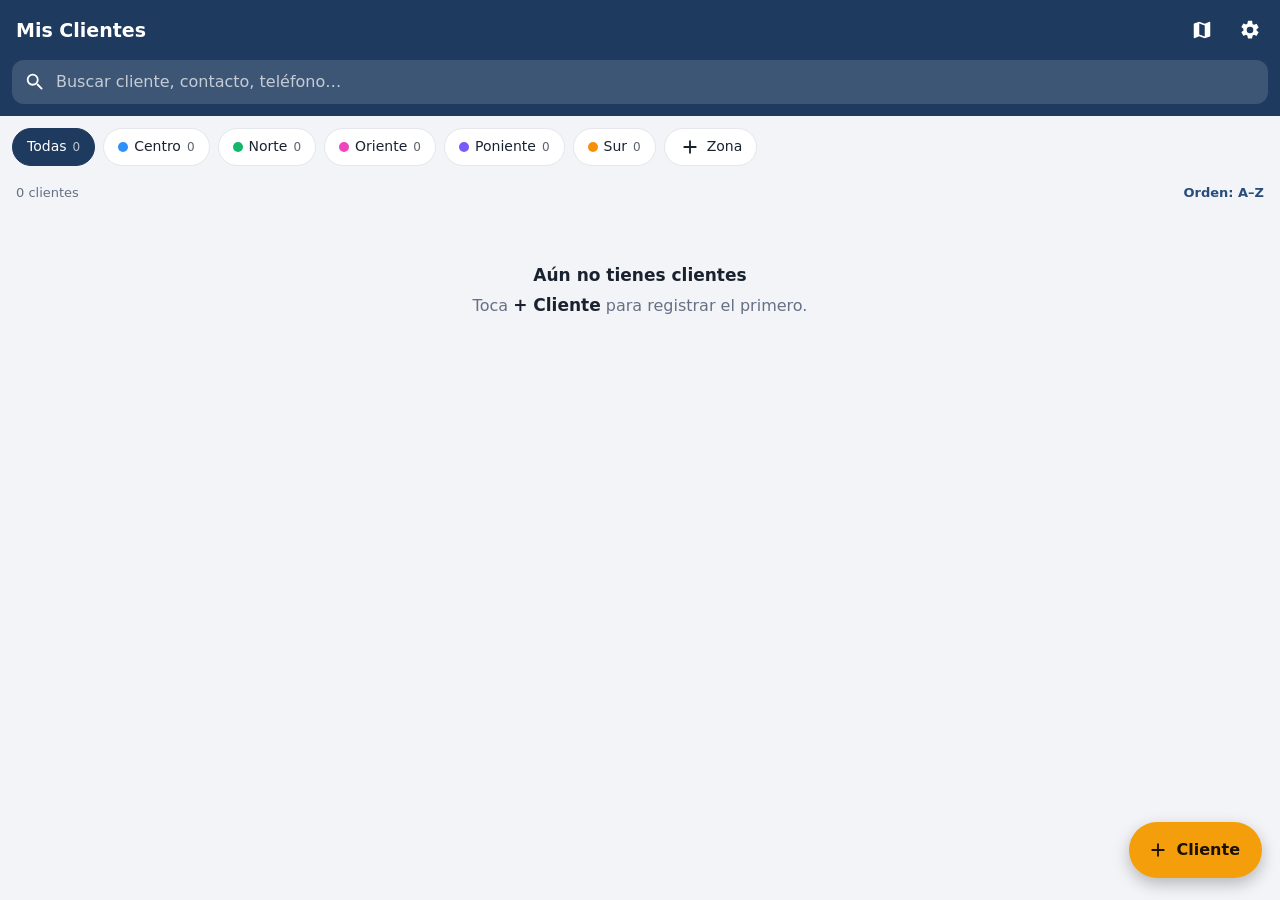
<file: app/src/main/assets/www/index.html>
<!doctype html>
<html lang="es">
<head>
  <meta charset="utf-8">
  <meta name="viewport" content="width=device-width, initial-scale=1, viewport-fit=cover">
  <meta name="theme-color" content="#1E3A5F">
  <title>Mis Clientes</title>
  <link rel="stylesheet" href="styles.css">
</head>
<body>
  <div id="app"></div>
  <div id="toast" class="toast" role="status" aria-live="polite"></div>
  <script src="db.js"></script>
  <script src="app.js"></script>
</body>
</html>
</file>
<file: app/src/main/assets/www/styles.css>
:root {
  --brand: #1e3a5f;
  --brand-2: #284d7a;
  --accent: #f59e0b;
  --bg: #f2f4f7;
  --card: #ffffff;
  --text: #1a2230;
  --muted: #667085;
  --line: #e4e7ec;
  --danger: #d92d20;
  --wa: #25d366;
  --wa-dark: #128c7e;
  --shadow: 0 1px 2px rgba(16, 24, 40, .06), 0 1px 3px rgba(16, 24, 40, .1);
  --radius: 14px;
}
@media (prefers-color-scheme: dark) {
  :root {
    --bg: #0f1520;
    --card: #1a2230;
    --text: #e8ecf2;
    --muted: #98a2b3;
    --line: #2a3445;
    --shadow: none;
  }
}

* { box-sizing: border-box; -webkit-tap-highlight-color: transparent; }
html, body { margin: 0; height: 100%; }
body {
  font-family: system-ui, -apple-system, "Segoe UI", Roboto, sans-serif;
  background: var(--bg);
  color: var(--text);
  font-size: 16px;
  line-height: 1.4;
}
button, input, select, textarea { font: inherit; color: inherit; }
button { cursor: pointer; }
svg.i { width: 22px; height: 22px; flex: none; }

/* ---------- Barra superior ---------- */
.top {
  position: sticky; top: 0; z-index: 10;
  background: var(--brand); color: #fff;
  display: flex; align-items: center; gap: 4px;
  padding: 8px 8px; min-height: 56px;
}
.top h1 { font-size: 19px; margin: 0 0 0 8px; flex: 1; font-weight: 600;
  white-space: nowrap; overflow: hidden; text-overflow: ellipsis; }
.icon-btn {
  background: none; border: 0; color: inherit; width: 44px; height: 44px;
  border-radius: 50%; display: grid; place-items: center; flex: none;
}
.icon-btn:active { background: rgba(255, 255, 255, .15); }

/* ---------- Búsqueda y zonas ---------- */
.toolbar { background: var(--brand); padding: 0 12px 12px; }
.search {
  display: flex; align-items: center; gap: 8px;
  background: rgba(255, 255, 255, .14); color: #fff;
  border-radius: 12px; padding: 0 12px; height: 44px;
}
.search input { flex: 1; background: none; border: 0; outline: none; color: #fff; min-width: 0; }
.search input::placeholder { color: rgba(255, 255, 255, .7); }
.chips {
  display: flex; gap: 8px; overflow-x: auto; padding: 12px 12px 4px;
  scrollbar-width: none;
}
.chips::-webkit-scrollbar { display: none; }
.chip {
  flex: none; border: 1px solid var(--line); background: var(--card);
  border-radius: 999px; padding: 7px 14px; font-size: 14px;
  display: inline-flex; align-items: center; gap: 6px; white-space: nowrap;
}
.chip.on { background: var(--brand); border-color: var(--brand); color: #fff; }
.chip .n { opacity: .7; font-size: 12px; }
.dot { width: 10px; height: 10px; border-radius: 50%; flex: none; background: var(--muted); }

.listhead {
  display: flex; justify-content: space-between; align-items: center;
  padding: 8px 16px; color: var(--muted); font-size: 13px;
}
.sort { background: none; border: 0; color: var(--brand-2); font-weight: 600; font-size: 13px; padding: 6px 0; }
@media (prefers-color-scheme: dark) { .sort { color: #7fb0ff; } }

/* ---------- Lista de clientes ---------- */
.list { padding: 0 12px 96px; display: flex; flex-direction: column; gap: 8px; }
.row {
  background: var(--card); border-radius: var(--radius); box-shadow: var(--shadow);
  display: flex; align-items: center; gap: 12px; padding: 12px 8px 12px 14px;
}
.row .main { flex: 1; min-width: 0; }
.row .name { font-weight: 600; white-space: nowrap; overflow: hidden; text-overflow: ellipsis; }
.row .sub { color: var(--muted); font-size: 13px; white-space: nowrap; overflow: hidden; text-overflow: ellipsis;
  display: flex; align-items: center; gap: 6px; }
.avatar {
  width: 42px; height: 42px; border-radius: 50%; display: grid; place-items: center;
  color: #fff; font-weight: 700; flex: none; font-size: 15px;
}
.wa-btn {
  width: 44px; height: 44px; border-radius: 50%; border: 0; display: grid; place-items: center;
  background: var(--wa); color: #fff; flex: none;
}
.wa-btn:disabled { background: var(--line); color: var(--muted); }

.empty { text-align: center; color: var(--muted); padding: 48px 24px; }
.empty b { display: block; color: var(--text); font-size: 17px; margin-bottom: 6px; }

.fab {
  position: fixed; right: 18px; bottom: 22px; z-index: 20;
  height: 56px; padding: 0 22px 0 18px; border-radius: 28px; border: 0;
  background: var(--accent); color: #1a1200; font-weight: 700;
  display: flex; align-items: center; gap: 8px;
  box-shadow: 0 6px 16px rgba(0, 0, 0, .25);
}

/* ---------- Formularios ---------- */
.page { padding: 16px 12px 110px; display: flex; flex-direction: column; gap: 12px; }
.card { background: var(--card); border-radius: var(--radius); box-shadow: var(--shadow); padding: 14px; }
.card h2 { font-size: 15px; margin: 0 0 10px; color: var(--muted); font-weight: 600; text-transform: uppercase; letter-spacing: .03em; }
label.f { display: block; margin-bottom: 12px; }
label.f:last-child { margin-bottom: 0; }
label.f span { display: block; font-size: 13px; color: var(--muted); margin-bottom: 4px; }
.in {
  width: 100%; border: 1px solid var(--line); background: var(--bg);
  border-radius: 10px; padding: 11px 12px; outline: none;
}
.in:focus { border-color: var(--brand-2); }
textarea.in { resize: vertical; min-height: 80px; }
.btn {
  border: 0; border-radius: 12px; padding: 13px 16px; font-weight: 600;
  background: var(--brand); color: #fff; display: inline-flex; align-items: center; justify-content: center; gap: 8px;
}
.btn.block { width: 100%; }
.btn.ghost { background: transparent; color: var(--text); border: 1px solid var(--line); }
.btn.danger { background: transparent; color: var(--danger); border: 1px solid var(--line); }
.btn:disabled { opacity: .5; }

/* ---------- Ficha del cliente ---------- */
.hero { background: var(--brand); color: #fff; padding: 4px 16px 18px; }
.hero .zone { display: inline-flex; align-items: center; gap: 6px; font-size: 13px;
  background: rgba(255, 255, 255, .14); border-radius: 999px; padding: 4px 10px; }
.hero .meta { margin-top: 10px; font-size: 14px; opacity: .9; display: grid; gap: 4px; }
.hero .meta div { display: flex; gap: 8px; align-items: flex-start; }
.hero .meta svg { width: 18px; height: 18px; margin-top: 1px; opacity: .8; }
.actions { display: grid; grid-template-columns: repeat(3, 1fr); gap: 8px; margin-top: 14px; }
.act {
  border: 0; border-radius: 12px; padding: 10px 4px; color: #fff; background: rgba(255, 255, 255, .14);
  display: flex; flex-direction: column; align-items: center; gap: 4px; font-size: 13px; font-weight: 600;
}
.act.wa { background: var(--wa-dark); }
.act:disabled { opacity: .4; }
.notes-box { white-space: pre-wrap; font-size: 15px; }

.timeline { display: flex; flex-direction: column; gap: 8px; }
.entry { background: var(--card); border-radius: var(--radius); box-shadow: var(--shadow); padding: 12px 14px; }
.entry .h { display: flex; align-items: center; gap: 8px; font-size: 13px; color: var(--muted); }
.entry .h .del { margin-left: auto; width: 34px; height: 34px; color: var(--muted); }
.entry .t { white-space: pre-wrap; margin-top: 6px; word-wrap: break-word; }
.entry audio { width: 100%; margin-top: 8px; height: 40px; }
.badge { font-size: 12px; font-weight: 700; border-radius: 6px; padding: 2px 8px; color: #fff; }
.badge.visita { background: #2e90fa; }
.badge.pedido { background: #12b76a; }
.badge.nota { background: #7a5af8; }
.day { font-size: 12px; color: var(--muted); font-weight: 700; text-transform: uppercase; padding: 8px 4px 0; letter-spacing: .04em; }

/* ---------- Compositor de historial ---------- */
.composer {
  position: fixed; left: 0; right: 0; bottom: 0; z-index: 15;
  background: var(--card); border-top: 1px solid var(--line);
  padding: 8px 10px 10px; box-shadow: 0 -4px 12px rgba(0, 0, 0, .06);
}
.kinds { display: flex; gap: 6px; margin-bottom: 8px; }
.kinds .chip { padding: 5px 12px; font-size: 13px; }
.kinds .chip.on.visita { background: #2e90fa; border-color: #2e90fa; }
.kinds .chip.on.pedido { background: #12b76a; border-color: #12b76a; }
.kinds .chip.on.nota { background: #7a5af8; border-color: #7a5af8; }
.compose-row { display: flex; gap: 8px; align-items: flex-end; }
.compose-row textarea {
  flex: 1; min-height: 44px; max-height: 140px; resize: none; border-radius: 22px; padding: 11px 16px;
}
.round {
  width: 46px; height: 46px; border-radius: 50%; border: 0; display: grid; place-items: center; flex: none;
  background: var(--brand); color: #fff;
}
.round.mic { background: var(--accent); color: #1a1200; }
.round.rec { background: var(--danger); color: #fff; animation: pulse 1.2s infinite; }
@keyframes pulse { 50% { box-shadow: 0 0 0 8px rgba(217, 45, 32, .25); } }
.recbar { display: flex; align-items: center; gap: 10px; flex: 1; height: 46px; padding: 0 12px;
  background: var(--bg); border-radius: 23px; font-variant-numeric: tabular-nums; }
.recbar .live { width: 10px; height: 10px; border-radius: 50%; background: var(--danger); animation: blink 1s infinite; }
@keyframes blink { 50% { opacity: .2; } }
.recbar audio { flex: 1; height: 36px; min-width: 0; }
.link-btn { background: none; border: 0; color: var(--danger); font-weight: 600; padding: 8px; }

/* ---------- Zonas ---------- */
.zone-row { display: flex; align-items: center; gap: 12px; padding: 12px 4px; border-bottom: 1px solid var(--line); }
.zone-row:last-child { border-bottom: 0; }
.zone-row .main { flex: 1; min-width: 0; }
.zone-row .icon-btn { color: var(--muted); width: 40px; height: 40px; }
.colors { display: flex; flex-wrap: wrap; gap: 10px; }
.swatch { width: 34px; height: 34px; border-radius: 50%; border: 3px solid transparent; }
.swatch.on { border-color: var(--text); }

/* ---------- Diálogo y aviso ---------- */
.overlay { position: fixed; inset: 0; background: rgba(0, 0, 0, .45); z-index: 50;
  display: flex; align-items: flex-end; justify-content: center; }
.sheet { background: var(--card); width: 100%; max-width: 560px; border-radius: 18px 18px 0 0; padding: 18px 16px 20px;
  display: flex; flex-direction: column; gap: 12px; max-height: 90vh; overflow: auto; }
.sheet h3 { margin: 0; font-size: 18px; }
.sheet .btns { display: flex; gap: 8px; justify-content: flex-end; }
.toast { position: fixed; left: 50%; bottom: 170px; transform: translateX(-50%) translateY(20px);
  background: #1a2230; color: #fff; padding: 10px 16px; border-radius: 10px; font-size: 14px;
  opacity: 0; pointer-events: none; transition: .2s; z-index: 60; max-width: 90vw; text-align: center; }
.toast.show { opacity: 1; transform: translateX(-50%); }
.hint { color: var(--muted); font-size: 14px; margin: 0; }
svg.i.sm { width: 14px; height: 14px; vertical-align: -2px; }
</file>
